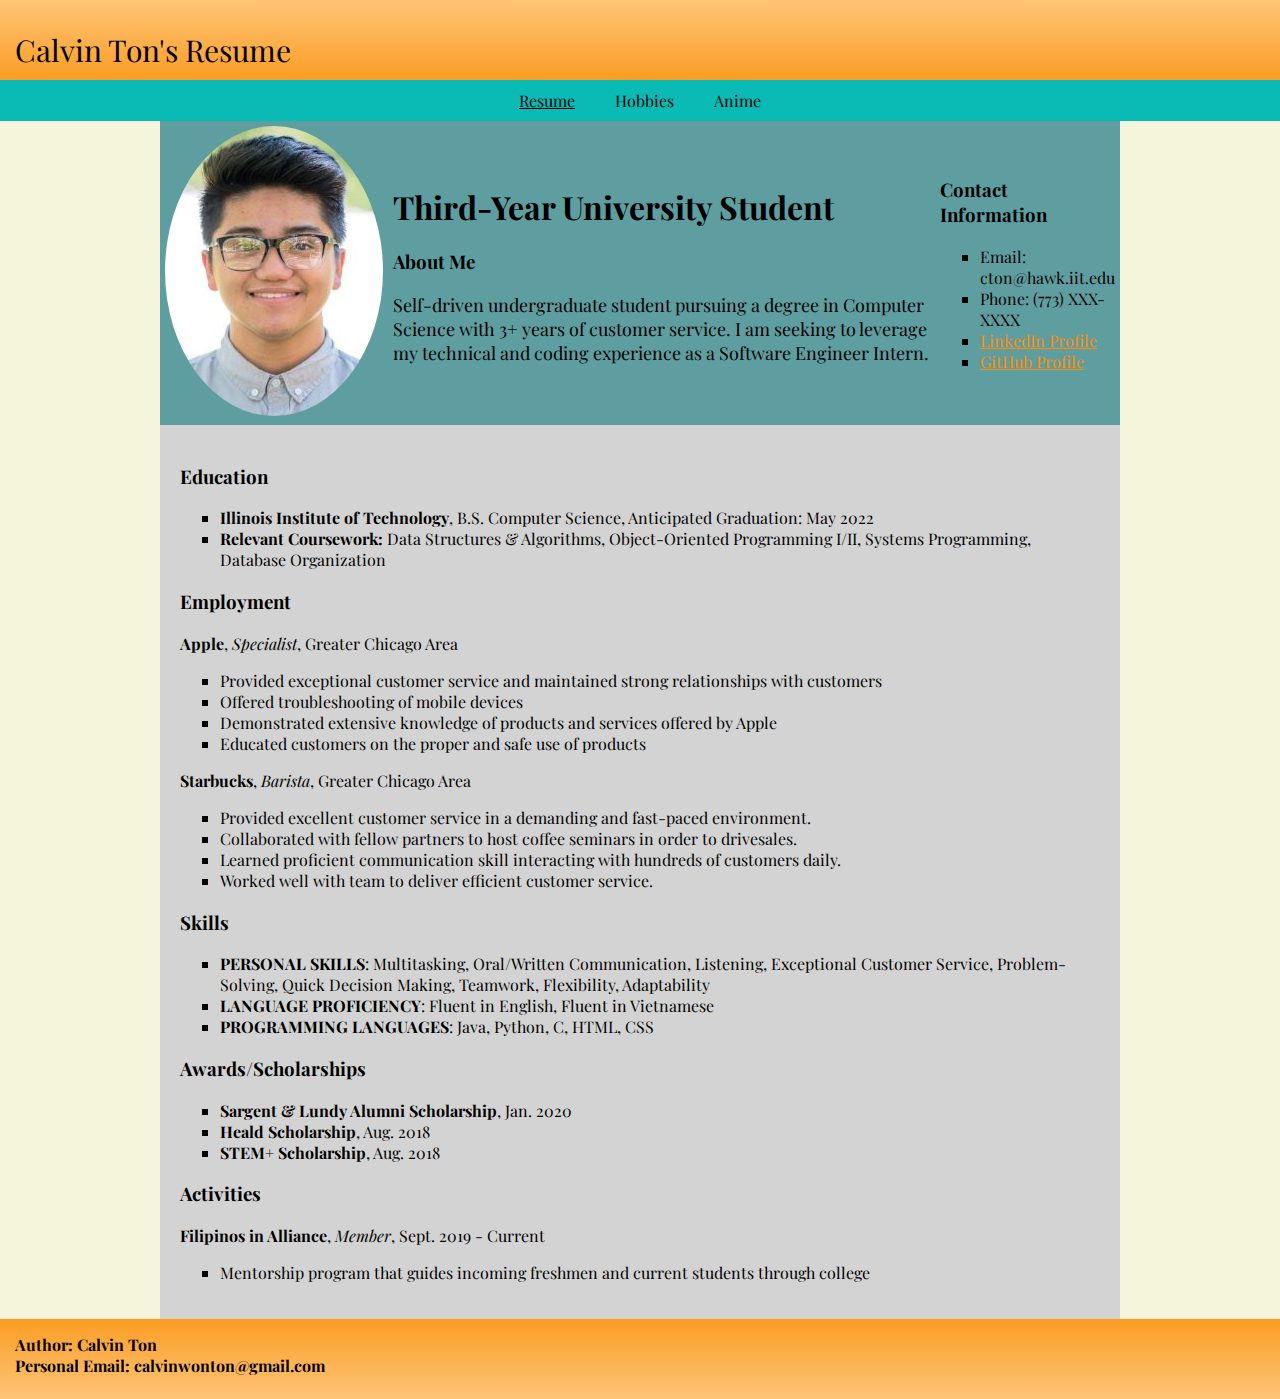
<file: index.html>
<!DOCTYPE html>
<html lang="en">
<head>
    <meta charset="UTF-8">
    <title>Calvin Ton Resume</title>
    <link rel="stylesheet" href="css/style.css">
    <link rel="stylesheet" type="text/css" href="css/normalize.css">
    <link rel="preconnect" href="https://fonts.gstatic.com">
    <link href="https://fonts.googleapis.com/css2?family=Playfair+Display&display=swap" rel="stylesheet">
</head>
<body>

    <header id="main-header">
        <div id="header-container">
            <div id="webpage-name"><p>Calvin Ton's Resume</p></div>
        </div>
    </header>
    <nav id="main-navbar">
        <div id="navbar-container">
            <ul>
                <li id="onpage"><a href="index.html">Resume</a></li>
                <li><a href="hobbies.html">Hobbies</a></li>
                <li><a href="anime.html">Anime</a></li>
            </ul>
        </div>
    </nav>

    <div class="container">
        <div class="description-container">
            <div id="image"><img src="images/calvin.jpg" alt="Me"></div>
            
            <div id="description">
                <h1>Third-Year University Student</h1>
                <h3>About Me</h3>
                <p>Self-driven undergraduate student pursuing a degree in Computer Science with 3+ years of customer service. I am seeking to leverage my technical and coding experience as a Software Engineer Intern.</p>
            </div>
            <div id="contact-info">
                <h3>Contact Information</h3>
                <ul>
                    <li>Email: cton@hawk.iit.edu</li>
                    <li>Phone: (773) XXX-XXXX</li>
                    <li><a href="https://www.linkedin.com/in/calvin-ton-55605a17b/">LinkedIn Profile</a></li>
                    <li><a href="https://github.com/CalvinWonTon">GitHub Profile</a></li>
                </ul>
            </div> 
        </div>
        

        
        <div class="information">
            <h3>Education</h3>
            <div>
                <ul>
                    <li><strong>Illinois Institute of Technology</strong>, B.S. Computer Science, Anticipated Graduation: May 2022</li>
                    <li><strong>Relevant Coursework:</strong> Data Structures & Algorithms, Object-Oriented Programming I/II, Systems Programming, Database Organization</li>
                </ul>
            </div>
        
            <h3>Employment</h3>
            <div>
                <p><strong>Apple</strong>, <em>Specialist</em>, Greater Chicago Area</p>
                <ul>
                    <li>Provided exceptional customer service and maintained strong relationships with customers</li>
                    <li>Offered troubleshooting of mobile devices</li>
                    <li>Demonstrated extensive knowledge of products and services offered by Apple</li>
                    <li>Educated customers on the proper and safe use of products</li>
                </ul>
            <p><strong>Starbucks</strong>, <em>Barista</em>, Greater Chicago Area</p>
            <ul>
                <li>Provided excellent customer service in a demanding and fast-paced environment.</li>
                <li>Collaborated with fellow partners to host coffee seminars in order to drivesales.</li>
                <li>Learned proficient communication skill interacting with hundreds of customers daily.</li>
                <li>Worked well with team to deliver efficient customer service.</li>
            </ul>
            </div>

            <h3>Skills</h3>
            <div>
                <ul>
                    <li><strong>PERSONAL SKILLS</strong>: Multitasking, Oral/Written Communication, Listening, Exceptional Customer Service, Problem-Solving, Quick Decision Making, Teamwork, Flexibility, Adaptability</li>
                    <li><strong>LANGUAGE PROFICIENCY</strong>: Fluent in English, Fluent in Vietnamese</li>
                    <li><strong>PROGRAMMING LANGUAGES</strong>: Java, Python, C, HTML, CSS</li>
                </ul>
            </div>

            <h3>Awards/Scholarships</h3>
            <div>
                <ul>
                    <li><strong>Sargent & Lundy Alumni Scholarship</strong>, Jan. 2020</li>
                    <li><strong>Heald Scholarship</strong>, Aug. 2018</li>
                    <li><strong>STEM+ Scholarship</strong>, Aug. 2018</li>
                </ul>
            </div>

            <h3>Activities</h3>
            <div>
                <p><strong>Filipinos in Alliance</strong>, <em>Member</em>, Sept. 2019 - Current</p>
                <ul>
                    <li>Mentorship program that guides incoming freshmen and current students through college</li>
                </ul>
            </div>
        </div>
    </div>

    <div id="footer-container">
        <div id="footer">
            <footer><strong>Author: Calvin Ton</strong></footer>
            <footer><strong>Personal Email: calvinwonton@gmail.com</strong></footer>
        </div>
    </div>
</body>
</html>
</file>
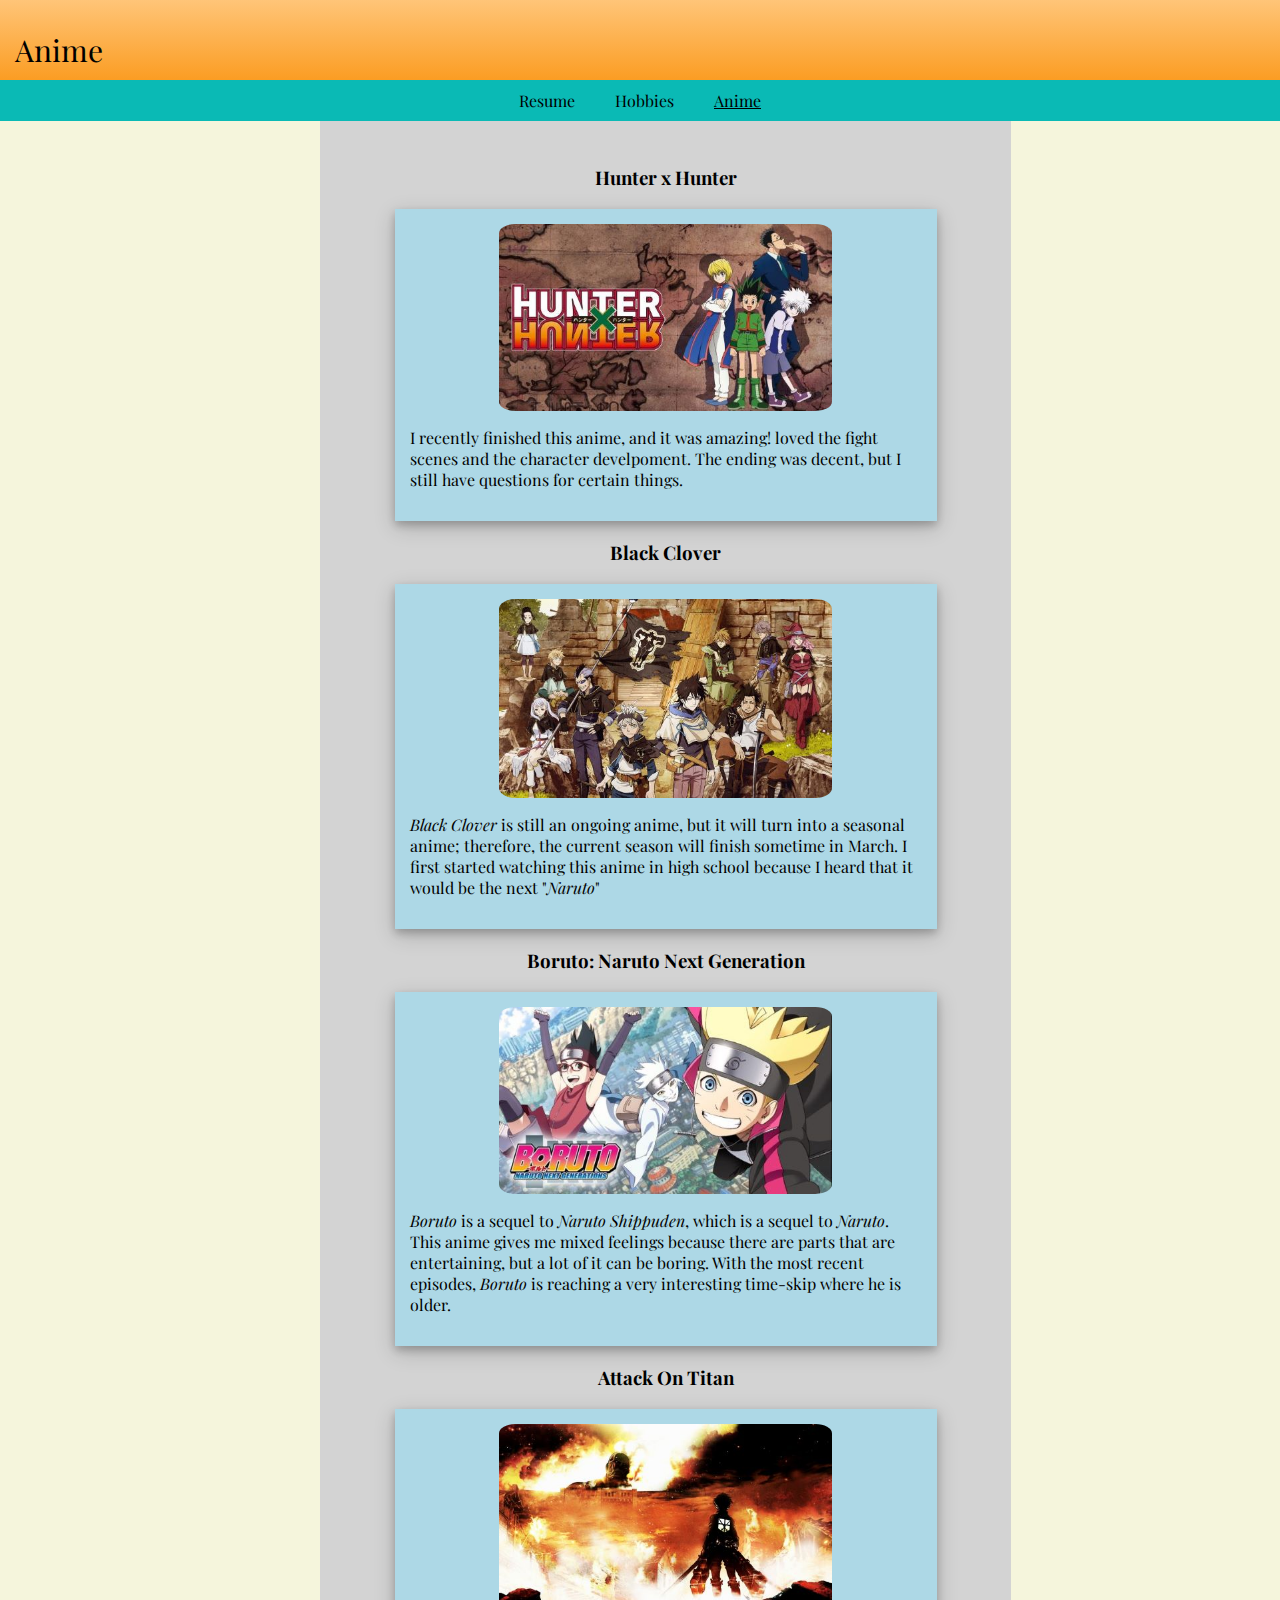
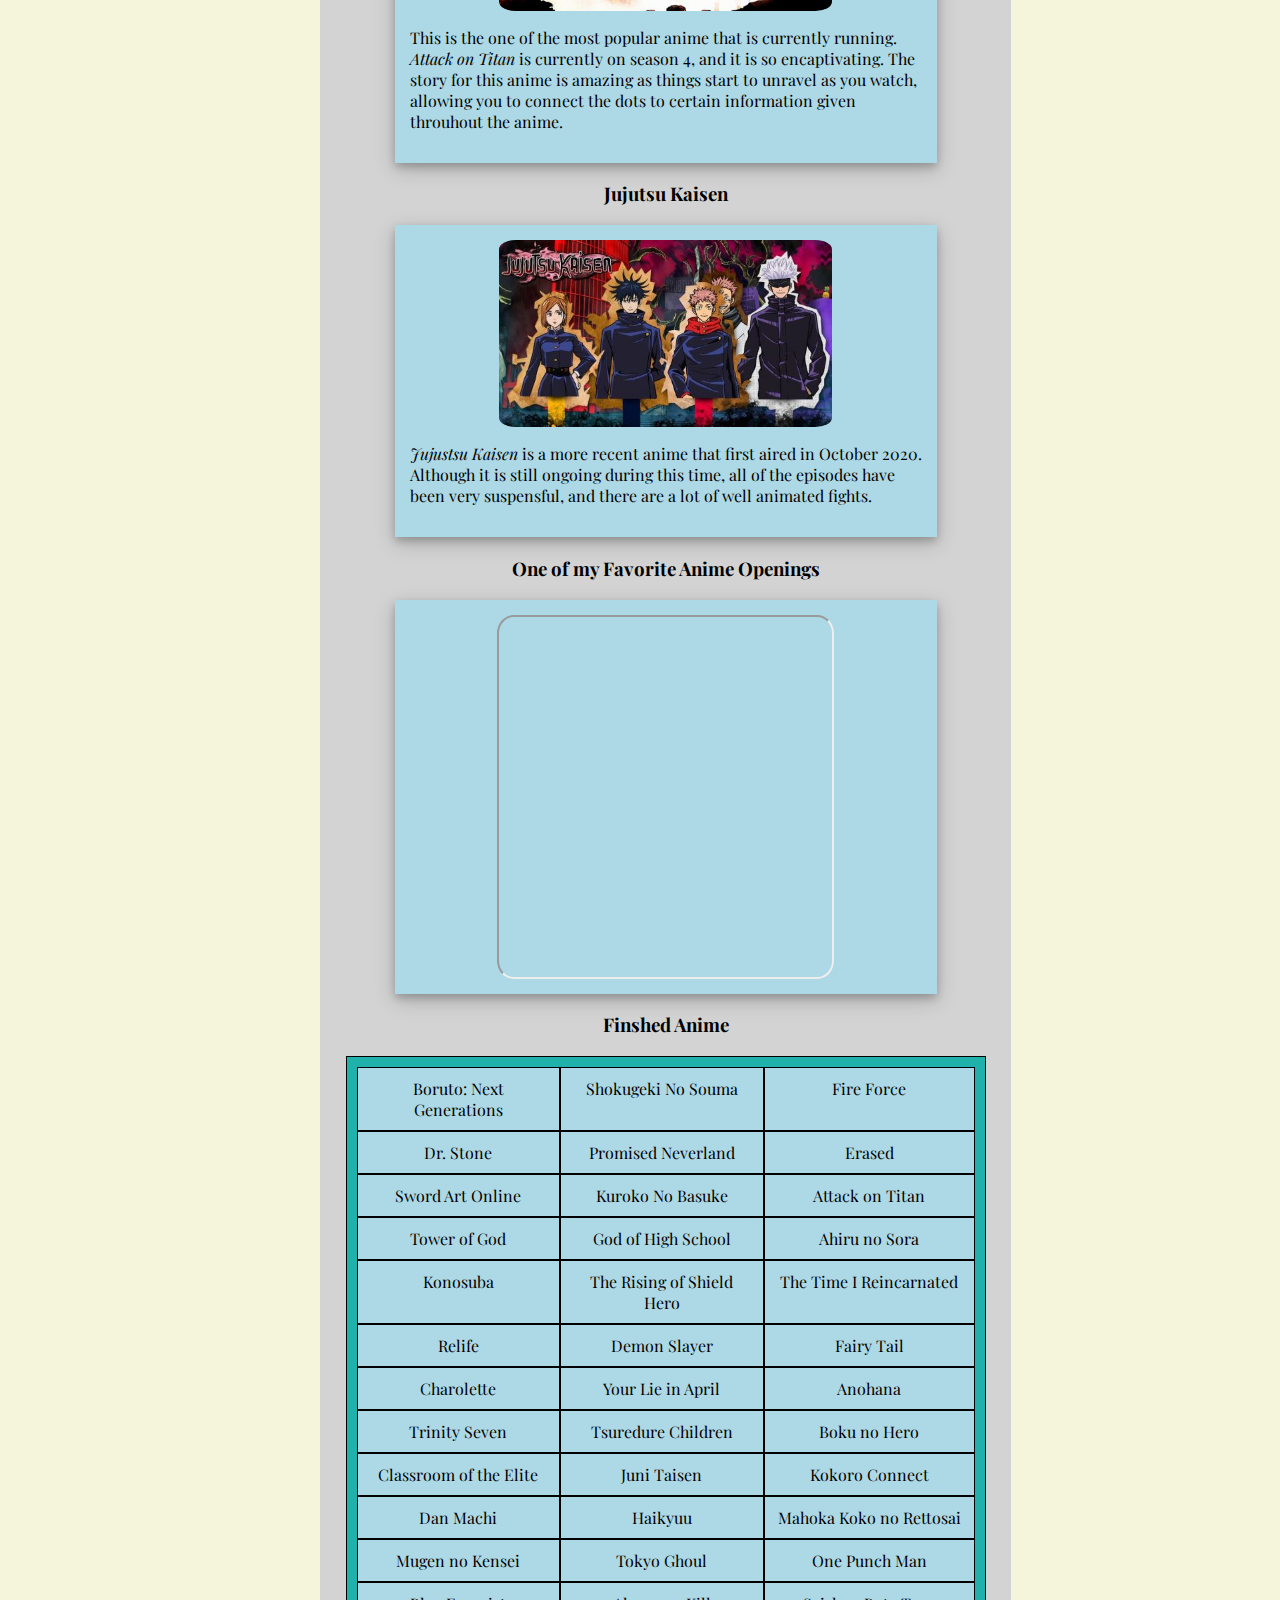
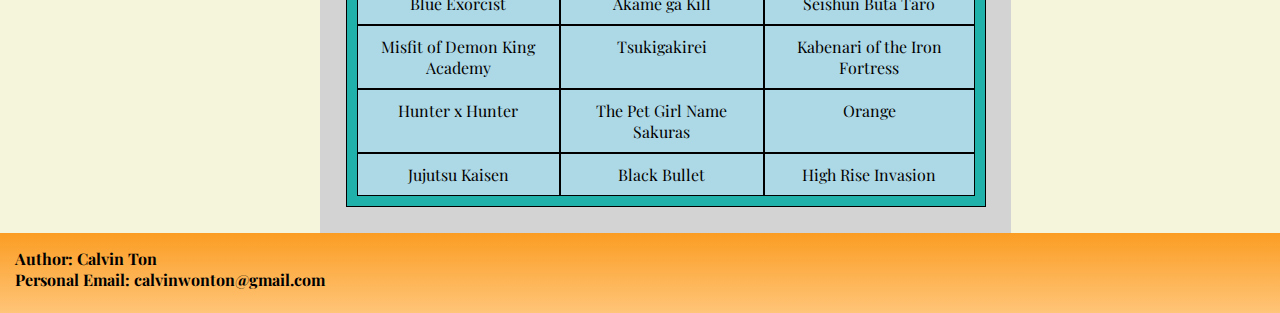
<file: anime.html>
<!DOCTYPE html>
<html lang="en">
<head>
    <meta charset="UTF-8">
    <title>Anime</title>
    <link rel="stylesheet" href="css/style.css">
    <link rel="stylesheet" type="text/css" href="css/normalize.css">
    <link rel="preconnect" href="https://fonts.gstatic.com">
    <link href="https://fonts.googleapis.com/css2?family=Playfair+Display&display=swap" rel="stylesheet">
</head>
<body>

    <header id="main-header">
        <div id="header-container">
            <div id="webpage-name">
                <p>Anime</p>
            </div>
        </div>
    </header>
    <nav id="main-navbar">
        <div id="navbar-container">
            <ul>
                <li><a href="index.html">Resume</a></li>
                <li><a href="hobbies.html">Hobbies</a></li>
                <li id="onpage"><a href="anime.html">Anime</a></li>
            </ul>
        </div>
    </nav>

    <div class="anime-container">
        <h3>Hunter x Hunter</h3>
        <div class="polaroid">
            <img src="images/hunterHunter.jpg" alt="Hunter x Hunter">
            <p>I recently finished this anime, and it was amazing! loved the fight scenes and the character develpoment. The ending was decent, but I still have questions for certain things.</p>
        </div>

        <h3>Black Clover</h3>
        <div class="polaroid">
            <img src="images/blackClover.jpg" alt="Black Clover">
            <p><em>Black Clover</em> is still an ongoing anime, but it will turn into a seasonal anime; therefore, the current season will finish sometime in March. I first started watching this anime in high school because I heard that it would be the next "<em>Naruto</em>"</p>
        </div>

        <h3>Boruto: Naruto Next Generation</h3>
        <div class="polaroid">
            <img src="images/boruto.jpg" alt="Boruto">
            <p><em>Boruto</em> is a sequel to <em>Naruto Shippuden</em>, which is a sequel to <em>Naruto</em>. This anime gives me mixed feelings because there are parts that are entertaining, but a lot of it can be boring. With the most recent episodes, <em>Boruto</em> is reaching a very interesting time-skip where he is older.</p>
        </div>

        <h3>Attack On Titan</h3>
        <div class="polaroid">
            <img src="images/aot.jpg" alt="Attack on Titan">
            <p>This is the one of the most popular anime that is currently running. <em>Attack on Titan</em> is currently on season 4, and it is so encaptivating. The story for this anime is amazing as things start to unravel as you watch, allowing you to connect the dots to certain information given throuhout the anime.</p>
        </div>

        <h3>Jujutsu Kaisen</h3>
        <div class="polaroid">
            <img src="images/jujutsuKaisen.jpg" alt="Jujutsu">
            <P><em>Jujustsu Kaisen</em> is a more recent anime that first aired in October 2020. Although it is still ongoing during this time, all of the episodes have been very suspensful, and there are a lot of well animated fights.</P>
        </div>
        
        <h3>One of my Favorite Anime Openings</h3>
        <div class="polaroid">
            <iframe src="https://www.youtube.com/embed/vI8W_XYT29Q" allow="accelerometer; autoplay; clipboard-write; encrypted-media; gyroscope; picture-in-picture" allowfullscreen></iframe>
        </div>

        <h3>Finshed Anime</h3>
        <!--CSS Grid Layout as a table replacement-->
        <div class="anime-grid">
                <div class="anime-item">Boruto: Next Generations</div>
                <div class="anime-item">Shokugeki No Souma</div>
                <div class="anime-item">Fire Force</div>
                <div class="anime-item">Dr. Stone</div>
                <div class="anime-item">Promised Neverland</div>
                <div class="anime-item">Erased</div>
                <div class="anime-item">Sword Art Online</div>
                <div class="anime-item">Kuroko No Basuke</div>
                <div class="anime-item">Attack on Titan</div>
                <div class="anime-item">Tower of God</div>
                <div class="anime-item">God of High School</div>
                <div class="anime-item">Ahiru no Sora</div>
                <div class="anime-item">Konosuba</div>
                <div class="anime-item">The Rising of Shield Hero</div>
                <div class="anime-item">The Time I Reincarnated</div>
                <div class="anime-item">Relife</div>
                <div class="anime-item">Demon Slayer</div>
                <div class="anime-item">Fairy Tail</div>
                <div class="anime-item">Charolette</div>
                <div class="anime-item">Your Lie in April</div>
                <div class="anime-item">Anohana</div>
                <div class="anime-item">Trinity Seven</div>
                <div class="anime-item">Tsuredure Children</div>
                <div class="anime-item">Boku no Hero</div>
                <div class="anime-item">Classroom of the Elite</div>
                <div class="anime-item">Juni Taisen</div>
                <div class="anime-item">Kokoro Connect</div>
                <div class="anime-item">Dan Machi</div>
                <div class="anime-item">Haikyuu</div>
                <div class="anime-item">Mahoka Koko no Rettosai</div>
                <div class="anime-item">Mugen no Kensei</div>
                <div class="anime-item">Tokyo Ghoul</div>
                <div class="anime-item">One Punch Man</div>
                <div class="anime-item">Blue Exorcist</div>
                <div class="anime-item">Akame ga Kill</div>
                <div class="anime-item">Seishun Buta Taro</div>
                <div class="anime-item">Misfit of Demon King Academy</div>
                <div class="anime-item">Tsukigakirei</div>
                <div class="anime-item">Kabenari of the Iron Fortress</div>
                <div class="anime-item">Hunter x Hunter</div>
                <div class="anime-item">The Pet Girl Name Sakuras</div>
                <div class="anime-item">Orange</div>
                <div class="anime-item">Jujutsu Kaisen</div>
                <div class="anime-item">Black Bullet</div>
                <div class="anime-item">High Rise Invasion</div>
        </div>
    </div>

    <div id="footer-container">
        <div id="footer">
            <footer><strong>Author: Calvin Ton</strong></footer>
            <footer><strong>Personal Email: calvinwonton@gmail.com</strong></footer>
        </div>
    </div>
    
</body>
</html>
</file>
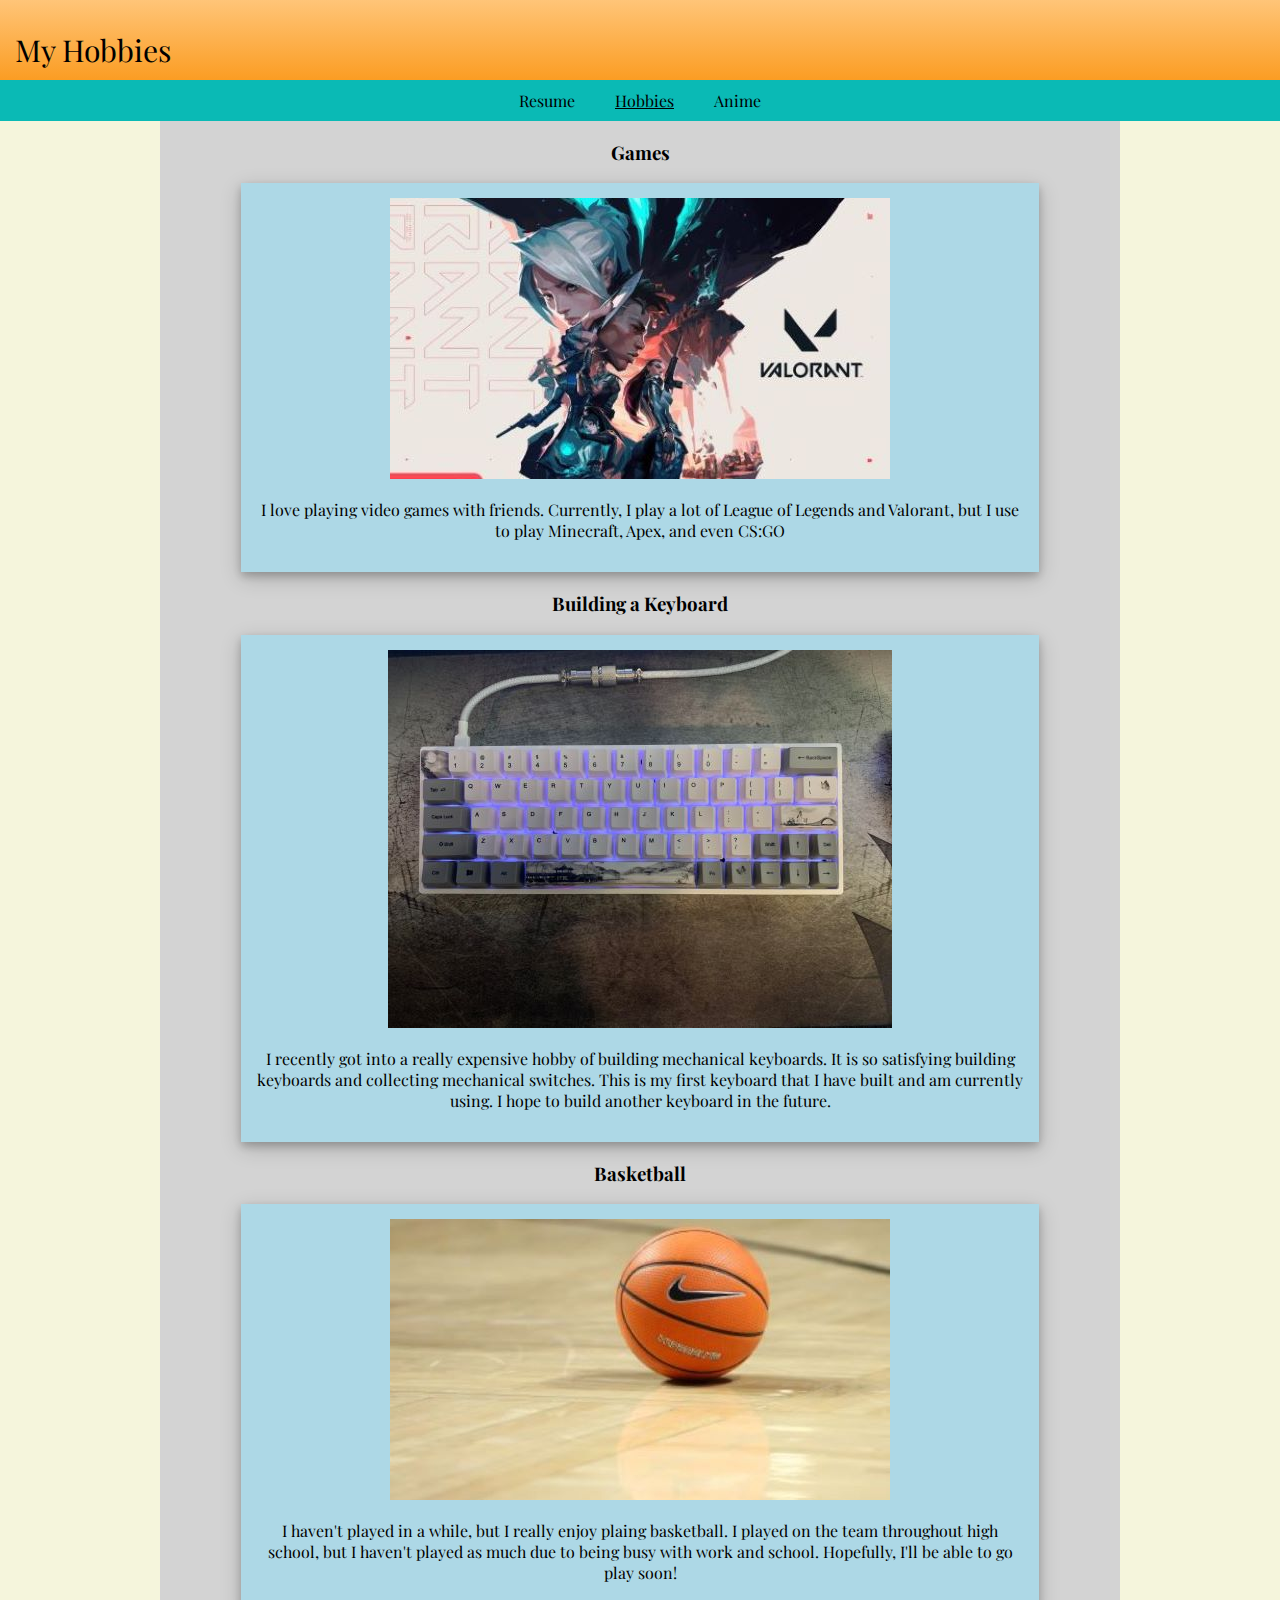
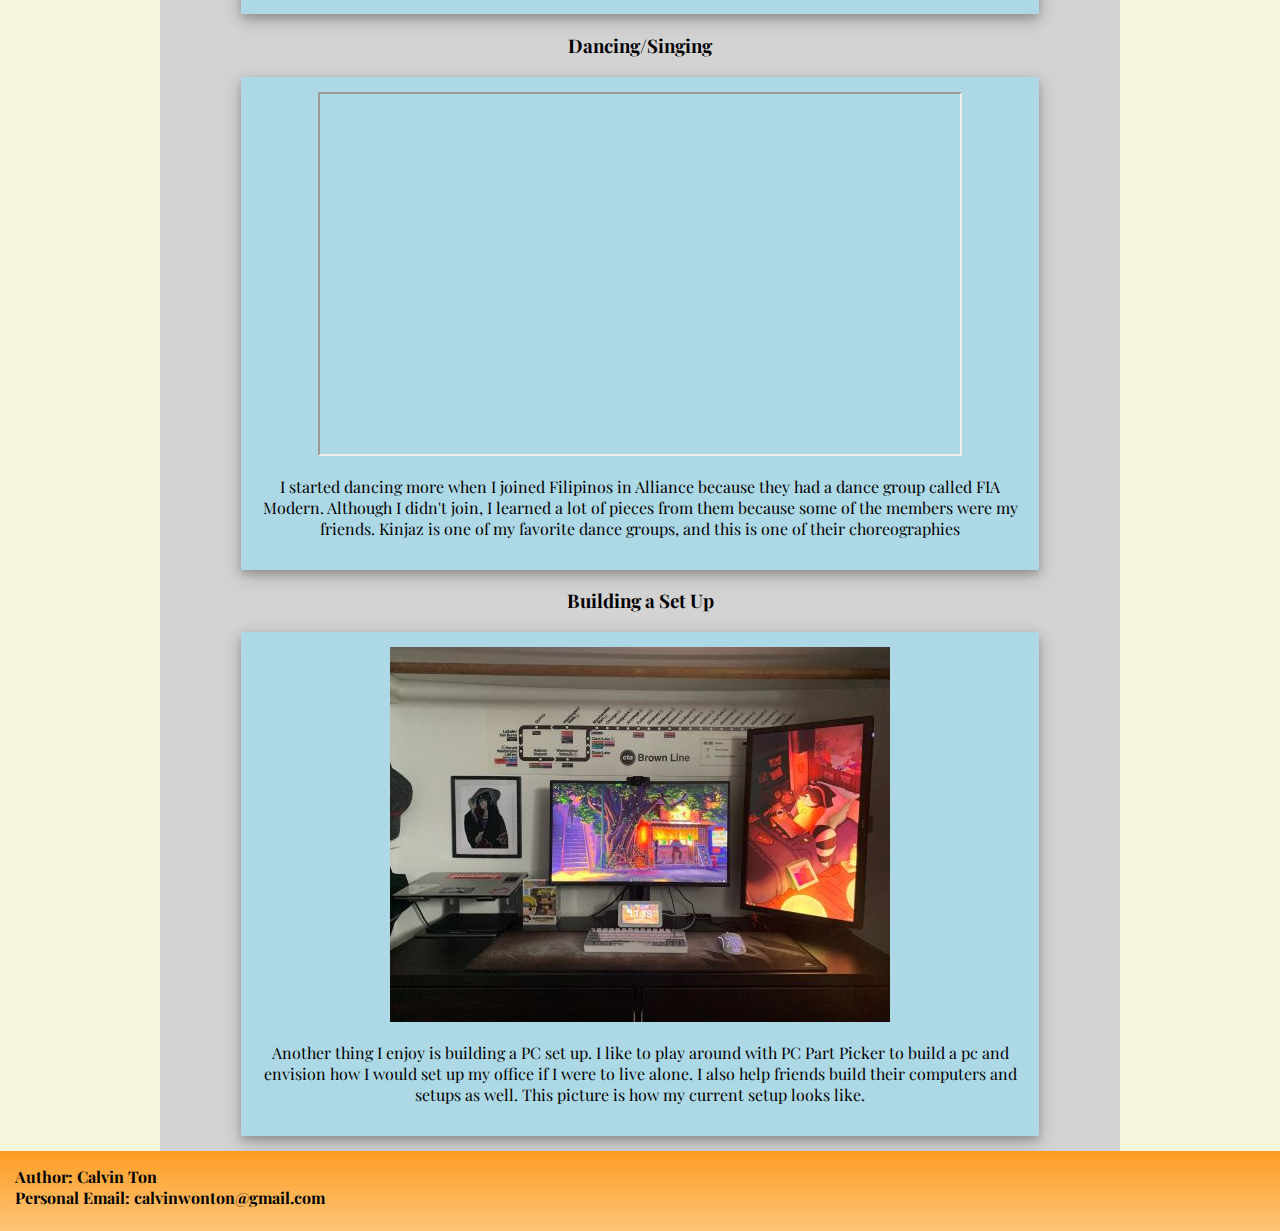
<file: hobbies.html>
<!DOCTYPE html>
<html lang="en">
<head>
    <meta charset="UTF-8">
    <title>Hobbies</title>
    <link rel="stylesheet" href="css/style.css">
    <link rel="stylesheet" type="text/css" href="css/normalize.css">
    <link rel="preconnect" href="https://fonts.gstatic.com">
    <link href="https://fonts.googleapis.com/css2?family=Playfair+Display&display=swap" rel="stylesheet">
</head>
<body>

    <header id="main-header">
        <div id="header-container">
            <div id="webpage-name">
                <p>My Hobbies</p>
            </div>
        </div>
    </header>
    <nav id="main-navbar">
        <div id="navbar-container">
            <ul>
                <li ><a href="index.html">Resume</a></li>
                <li id="onpage"><a href="hobbies.html">Hobbies</a></li>
                <li><a href="anime.html">Anime</a></li>
            </ul>
        </div>
    </nav>

    <div class="contain">
        <div class="sub-container">
            
            <h3>Games</h3>
            <div class="polaroid">
                <img src="images/valorant.jpg" alt="Valorant">
                <p>I love playing video games with friends. Currently, I play a lot of League of Legends and Valorant, but I use to play Minecraft, Apex, and even CS:GO</p>
            </div>
                
            <h3>Building a Keyboard</h3>
            <div class="polaroid">
                <img src="images/keyboard.jpg" alt="Mechanical Keyboard">
                <p>I recently got into a really expensive hobby of building mechanical keyboards. It is so satisfying building keyboards and collecting mechanical switches. This is my first keyboard that I have built and am currently using. I hope to build another keyboard in the future.</p>
            </div>
                
            <h3>Basketball</h3>
            <div class="polaroid">
                <img src="images/basketball.jpg" alt="Sports">
                <p>I haven't played in a while, but I really enjoy plaing basketball. I played on the team throughout high school, but I haven't played as much due to being busy with work and school. Hopefully, I'll be able to go play soon!</p>
            </div>
            
            <h3>Dancing/Singing</h3>
            <div class="polaroid">
                <iframe src="https://www.youtube.com/embed/DOMyFKGDHII" allow="accelerometer; autoplay; clipboard-write; encrypted-media; gyroscope; picture-in-picture" allowfullscreen></iframe>
                <p>I started dancing more when I joined Filipinos in Alliance because they had a dance group called FIA Modern. Although I didn't join, I learned a lot of pieces from them because some of the members were my friends. Kinjaz is one of my favorite dance groups, and this is one of their choreographies</p>
            </div>
                
            <h3>Building a Set Up</h3>
            <div class="polaroid">
                <img src="images/setup.jpg" alt="My Setup">
                <p>Another thing I enjoy is building a PC set up. I like to play around with PC Part Picker to build a pc and envision how I would set up my office if I were to live alone. I also help friends build their computers and setups as well. This picture is how my current setup looks like.</p>
            </div>
        </div>
    </div>
        
    <div id="footer-container">
        <div id="footer">
            <footer><strong>Author: Calvin Ton</strong></footer>
            <footer><strong>Personal Email: calvinwonton@gmail.com</strong></footer>
        </div>
    </div>
</body>
</html>
</file>
<file: css/style.css>
#main-header{
    background: #ffc578; /* Old browsers */
    background: -moz-linear-gradient(top, #ffc578 0%, #fb9d23 100%); /* FF3.6-15 */
    background: -webkit-linear-gradient(top, #ffc578 0%,#fb9d23 100%); /* Chrome10-25,Safari5.1-6 */
    background: linear-gradient(to bottom, #ffc578 0%,#fb9d23 100%); /* W3C, IE10+, FF16+, Chrome26+, Opera12+, Safari7+ */
    filter: progid:DXImageTransform.Microsoft.gradient( startColorstr='#ffc578', endColorstr='#fb9d23',GradientType=0 ); /* IE6-9 */
    filter: progid:DXImageTransform.Microsoft.gradient( startColorstr='#596a72', endColorstr='#cedce7',GradientType=0 ); /* IE6-9 */
    height: 80px;
}

#main-navbar{
    background-color:  #0ABAB5;;
    overflow: hidden;
}

#navbar-container{
    float: left;
    width: 100%;
    position: relative;
}

/* index.html */
#main-navbar ul {
    list-style-type: none;
    margin: 0;
    padding: 0;
    position: relative;
    left: 50%;
    float: left;
}

#main-navbar li{
    float: left;
    position: relative;
    right: 50%;
    display: block; 
}

#main-navbar ul li a{
    display: block;
    padding: 10px 20px;
    color: black;
    text-decoration: none;
}

#main-navbar a:hover{
    background-color: orange;
}

#webpage-name{
    font-family: 'Playfair Display', serif;
    font-size: 30px;
    margin: auto;
    position: absolute;
    display:block;
    margin-left: 15px;
}


#header-container{
    position: relative;

}

#onpage{
    text-decoration: underline;
}

.container{
    width: 960px;
    margin: 0 auto;
    overflow: hidden;
    background-color: lightgray;
}

.container ul{
    list-style-type: square;
}

.description-container{
    display: flex;
    align-items: center;
    justify-content: center;
    background-color: cadetblue;
}

#description{
    margin-left: 5px;
}

#description p {
    font-size: 18px;
}

#image img{
    border-radius: 50%;
    padding: 5px;
}

iframe{
    width: 640px;
    height: 360px;
}

body{
    background-color: beige;
    font-family: 'Playfair Display', serif;
}

.information{
    padding: 20px;
}

#contact-info{
    margin-right: 5px;
}

a{
    color: darkorange;
}


/* hobbies.html */
.contain{
    width: 960px;
    margin: 0 auto;
    overflow: hidden;
    background-color: lightgray;
    text-align: center;
}

.polaroid {
    width: 80%;
    padding: 15px;
    margin-left: auto;
    margin-right: auto;
    margin-bottom: 15px;
    background-color: lightblue;
    box-shadow: 0 4px 8px 0 rgba(0, 0, 0, 0.2), 0 6px 20px 0 rgba(0, 0, 0, 0.19);
}

/* anime.html */
.anime-container{
    width: 50%;
    margin-left: 25%;
    background-color: lightgray;
    padding:2%;
}

.anime-container img, .anime-container iframe{
    width: 65%;
    display: block;
    margin:0 auto;
    border-radius: 5%;
}

.anime-container h3, .anime-container h1{
    text-align: center;
}

.anime-grid{
    display: grid;
    padding: 10px;
    background-color: lightseagreen;
    grid-template-columns: auto auto auto;
    border: 1px solid black;
}

.anime-item{
    border: 1px solid black;
    padding: 10px;
    text-align: center;
    background-color: lightblue;
}


#footer-container{
    height: 80px;
    background: #fb9d23; /* Old browsers */
    background: -moz-linear-gradient(top, #fb9d23 0%, #ffc578 100%); /* FF3.6-15 */
    background: -webkit-linear-gradient(top, #fb9d23 0%,#ffc578 100%); /* Chrome10-25,Safari5.1-6 */
    background: linear-gradient(to bottom, #fb9d23 0%,#ffc578 100%); /* W3C, IE10+, FF16+, Chrome26+, Opera12+, Safari7+ */
    filter: progid:DXImageTransform.Microsoft.gradient( startColorstr='#fb9d23', endColorstr='#ffc578',GradientType=0 ); /* IE6-9 */
    clear: left;
}


#footer{
    padding:15px;
}
</file>
